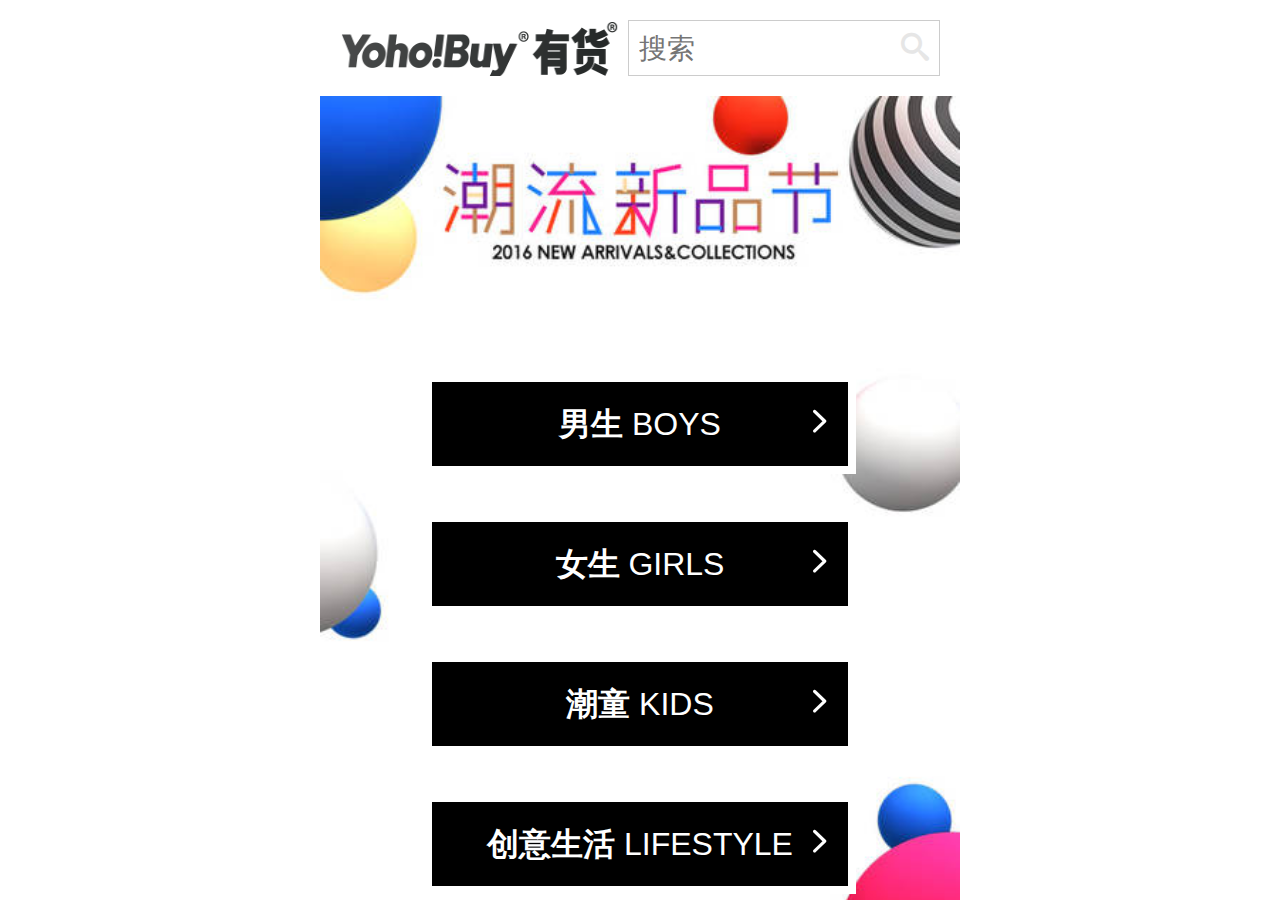
<file: index.html>
<!DOCTYPE html>
<html>
<head lang="en">
    <meta charset="UTF-8">
    <meta name="viewport"
          content="width=device-width, user-scalable=no, initial-scale=1.0, maximum-scale=1.0, minimum-scale=1.0"/>
    <link rel="stylesheet" href="css/base.css"/>
    <link rel="stylesheet" href="css/style.css"/>
    <link rel="stylesheet" href="css/index.css"/>

    <title>首页</title>
</head>
<body>
<div id="layout">
    <header id="header" class="clearfix">
        <div class="index-logo"></div>
        <div class="search-box">
            <input type="text" placeholder="搜索"/>
            <span class="icon-search"></span>
        </div>
    </header>
    <main>
        <div class="index-channel">
            <img src="img/0179d2d39fd78c7f19f01ec4377400ec01.jpg-imageView2-2-w-640-h-800-q-70.jpg" alt=""/>
        </div>
        <div class="index-channel-list">
            <a href="boys.html">男生
                <span class="light">BOYS</span>
                <span class="icon-right"></span>
            </a>
            <a href="javascript:;">女生
                <span class="light">GIRLS</span>
                <span class="icon-right"></span>
            </a>
            <a href="javascript:;">潮童
                <span class="light">KIDS</span>
                <span class="icon-right"></span>
            </a>
            <a href="javascript:;">创意生活
                <span class="light">LIFESTYLE</span>
                <span class="icon-right"></span>
            </a>

        </div>
    </main>
    <footer>
        <p class="back-to-top">
            <a href="#">
                <span>Back to top</span>
                <i class="icon-top"></i>

            </a>

        </p>
        <address class="copyright">
            CopyRight©2007-2016 南京新与力文化传播有限公司
        </address>
    </footer>


</div>
</body>
<script>
    var html = document.querySelector("html");
    window.onload = window.onresize = function () {

        var wid = client().width;

        if (wid >= 640) {

            html.style.fontSize = 40 + "px";
        } else if (wid <= 64) {

            html.style.fontSize = 4 + "px";
        } else {

            html.style.fontSize = wid / 16 + "px";
        }
    }

    function client() {
        //在一个浏览器中，如果window.innerWidth的值不等于undefined，那么说明这个属性存在
        if (window.innerWidth !== undefined) {
            //火狐谷歌IE9+
            return {'width': window.innerWidth}
        } else if (document.compatMode === 'CSS1Compat') {
            return {'width': document.documentElement.clientWidth}
        } else {
            return {'width': document.body.clientWidth}
        }
    }
</script>
</html>
</file>
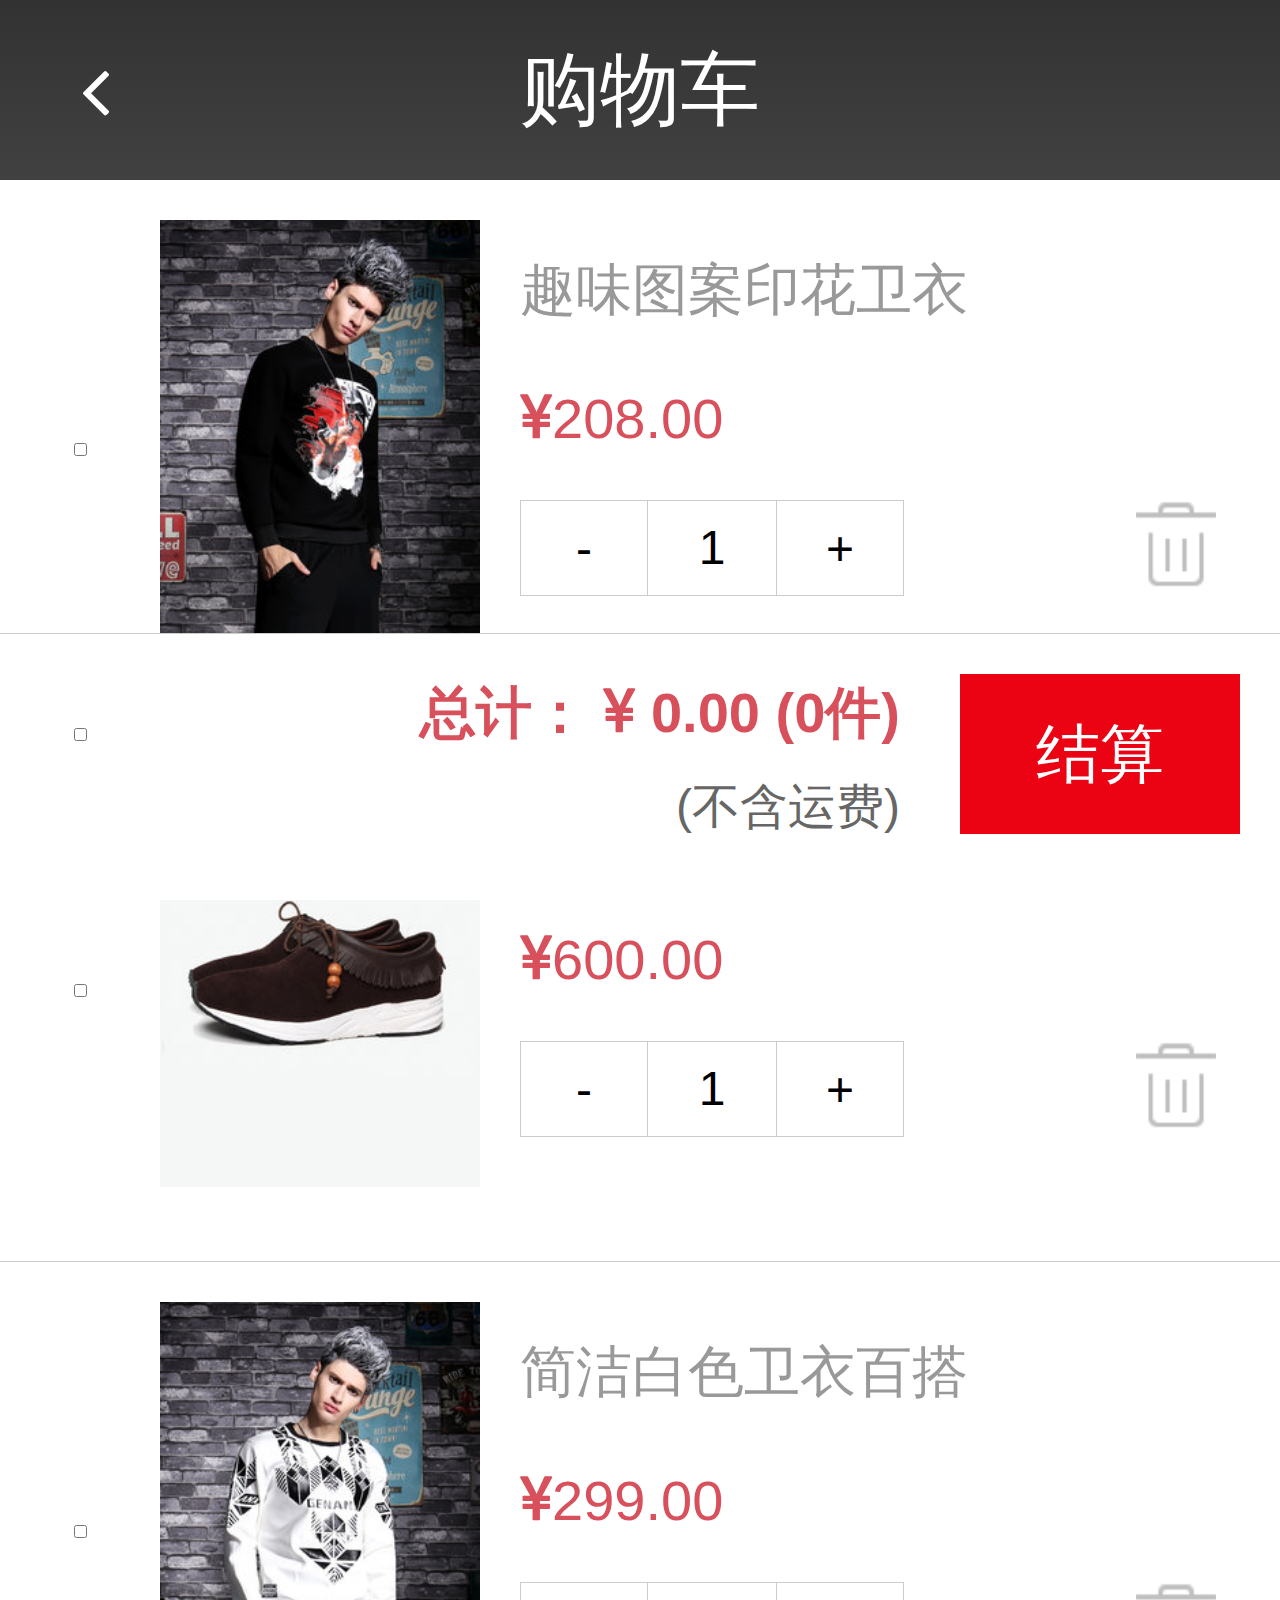
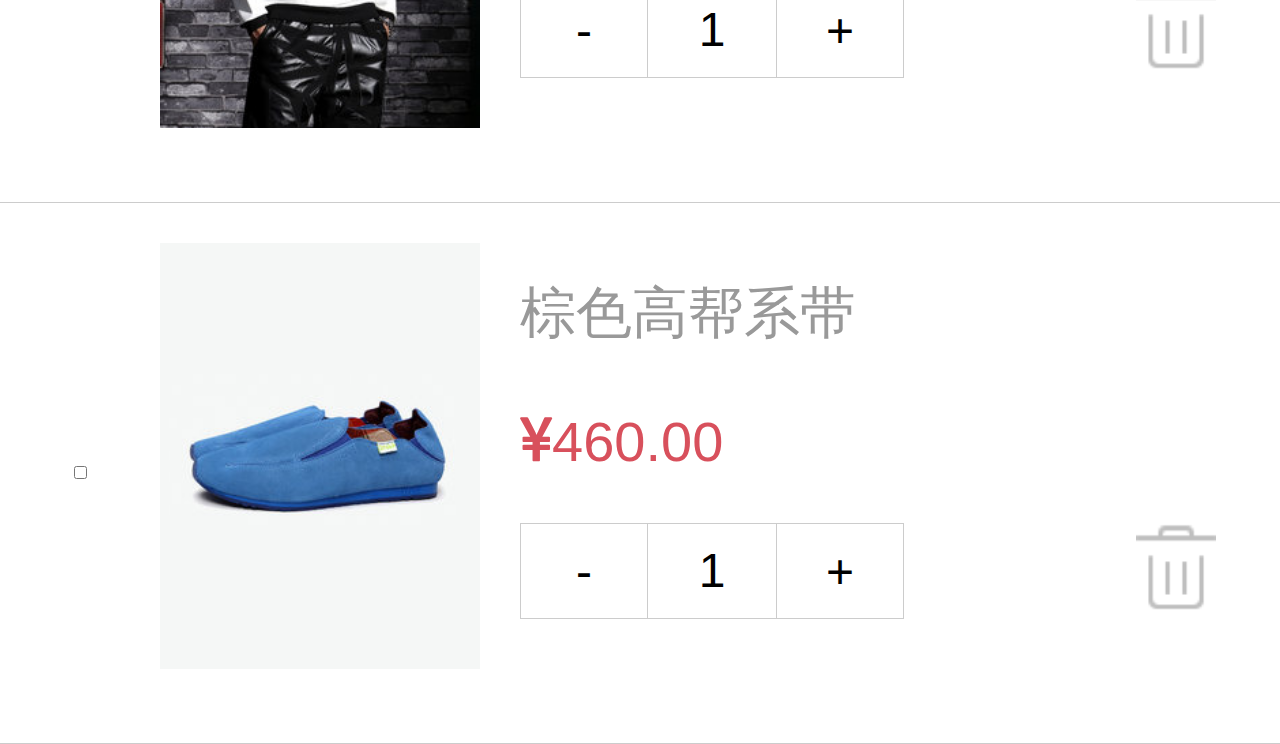
<file: cart.html>
<!DOCTYPE html>
<html>
<head lang="en">
    <meta charset="UTF-8">
    <title>购物车</title>
    <meta name="viewport"
          content="width=device-width, user-scalable=no, initial-scale=1.0, maximum-scale=1.0, minimum-scale=1.0"/>
    <link rel="stylesheet" href="css/public.css"/>
    <link rel="stylesheet" href="css/cart.css"/>
    <script src="js/less.js"></script>
    <script type="text/javascript">
        (function (doc, win) {
            var docEl = doc.documentElement;
            (function () {
                var clientWidth = docEl.clientWidth;
                if (!clientWidth) {
                    return;
                }
                docEl.style.fontSize = 20 * (clientWidth / 320) + 'px';
            }());
        })(document, window);
    </script>
</head>
<body>
<div class="layout">
    <header>
        <div class="home-header boys-header clearfix">
            <span class="fa fa-angle-left" onclick="goBack()"></span>
            <span class="search">购物车</span>
        </div>
    </header>
    <section class="goods-list">
        <div class="product">
            <div class="product-checkbox">
                <input type="checkbox"/>
            </div>
            <div class="product-content">
                <div class="product-img">
                    <img src="img/goods/shirt1.jpg" alt="">
                </div>
                <div class="product-info">
                    <div class="product-name">
                        <a href="#">趣味图案印花卫衣</a>
                    </div>
                    <p class="product-price"><i class="fa fa-cny"></i><span>208.00</span></p>

                    <div class="product-option clearfix">
                        <div class="pull-left">
                            <span class="substract">-</span>
                            <input type="tel" value="1">
                            <span class="add">+</span>
                        </div>
                    </div>
                </div>
            </div>
            <div class="delete-box">
                <span class="up"></span>
                <span class="down"></span>
            </div>
        </div>
        <div class="product">
            <div class="product-checkbox">
                <input type="checkbox"/>
            </div>
            <div class="product-content">
                <div class="product-img">
                    <img src="img/goods/shoes1.jpg" alt="">
                </div>
                <div class="product-info">
                    <div class="product-name">
                        <a href="#">意大利原产羊皮休闲鞋</a>
                    </div>
                    <p class="product-price"><i class="fa fa-cny"></i><span>600.00</span></p>

                    <div class="product-option clearfix">
                        <div class="pull-left">
                            <span class="substract">-</span>
                            <input type="tel" value="1">
                            <span class="add">+</span>
                        </div>
                    </div>
                </div>
            </div>
            <div class="delete-box">
                <span class="up"></span>
                <span class="down"></span>
            </div>
        </div>
        <div class="product">
            <div class="product-checkbox">
                <input type="checkbox"/>
            </div>
            <div class="product-content">
                <div class="product-img">
                    <img src="img/goods/shirt2.jpg" alt="">
                </div>
                <div class="product-info">
                    <div class="product-name">
                        <a href="#">简洁白色卫衣百搭</a>
                    </div>
                    <p class="product-price"><i class="fa fa-cny"></i><span>299.00</span></p>

                    <div class="product-option clearfix">
                        <div class="pull-left">
                            <span class="substract">-</span>
                            <input type="tel" value="1">
                            <span class="add">+</span>
                        </div>
                    </div>
                </div>
            </div>
            <div class="delete-box">
                <span class="up"></span>
                <span class="down"></span>
            </div>
        </div>
        <div class="product">
            <div class="product-checkbox">
                <input type="checkbox"/>
            </div>
            <div class="product-content">
                <div class="product-img">
                    <img src="img/goods/shoes2.jpg" alt="">
                </div>
                <div class="product-info">
                    <div class="product-name">
                        <a href="#">棕色高帮系带</a>
                    </div>
                    <p class="product-price"><i class="fa fa-cny"></i><span>460.00</span></p>

                    <div class="product-option clearfix">
                        <div class="pull-left">
                            <span class="substract">-</span>
                            <input type="tel" value="1">
                            <span class="add">+</span>
                        </div>
                    </div>
                </div>
            </div>
            <div class="delete-box">
                <span class="up"></span>
                <span class="down"></span>
            </div>
        </div>
    </section>

    <section id="balance" class="clearfix">
        <div class="total-checkbox">
            <input type="checkbox" class="check-all"/>
        </div>
        <button>结算</button>
        <div class="total">
            <p>总计：
                <i class="fa fa-cny"></i>
                <span id="priceTotal">0.00</span>
                (<span id="selectedTotal">0</span>件)
            </p>
            <p>(不含运费)</p>
        </div>
    </section>
    <!-- 弹出框 -->
    <section id="model">
        <div class="model-info">
            <div class="model-info-name">
                <h4>您确定要删除商品吗 确定</h4>
            </div>
            <div class="mode-info-option clearfix">
                <a href="#" class="btn-cancel">取消</a>
                <a href="#" class="btn-confirm">确定</a>
            </div>
        </div>
    </section>
</div>
<script src="js/cart.js"></script>
<script>
    function goBack(){
        history.back();
    }
</script>
</body>
</html>
</file>
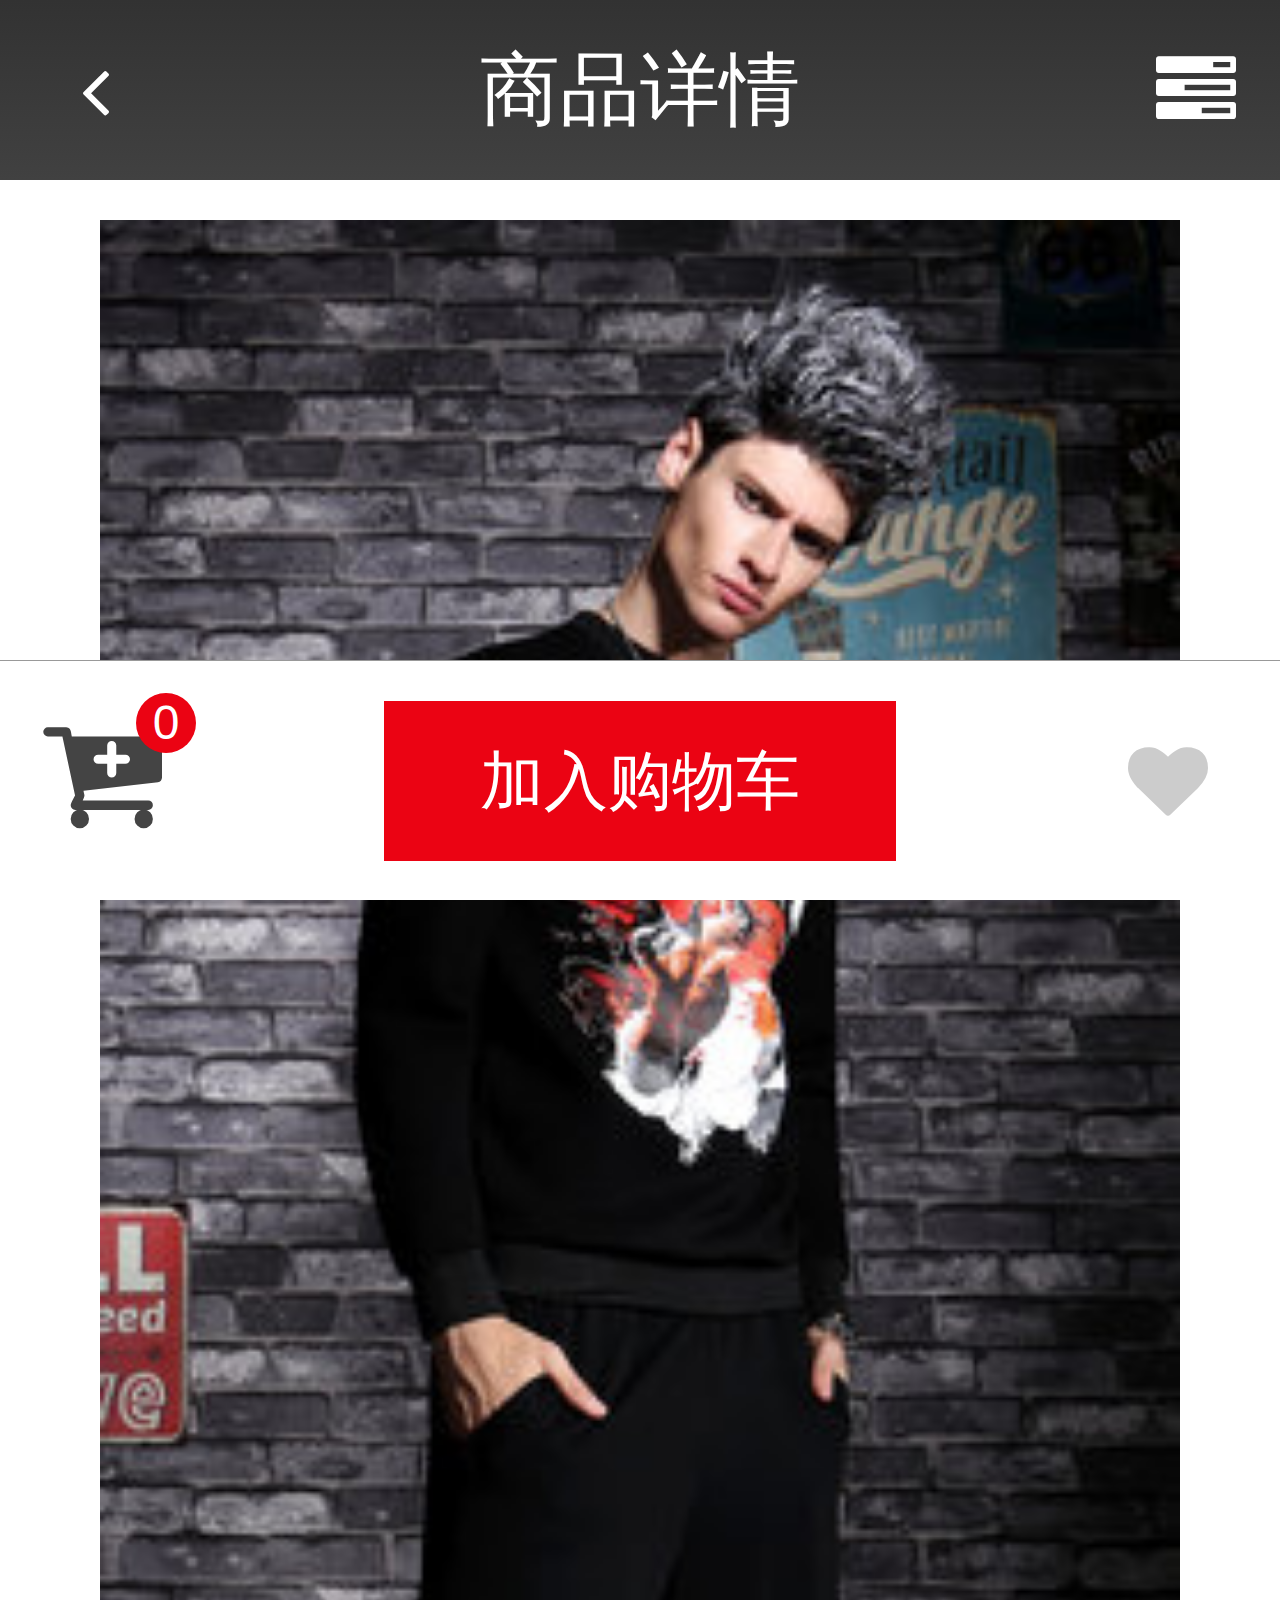
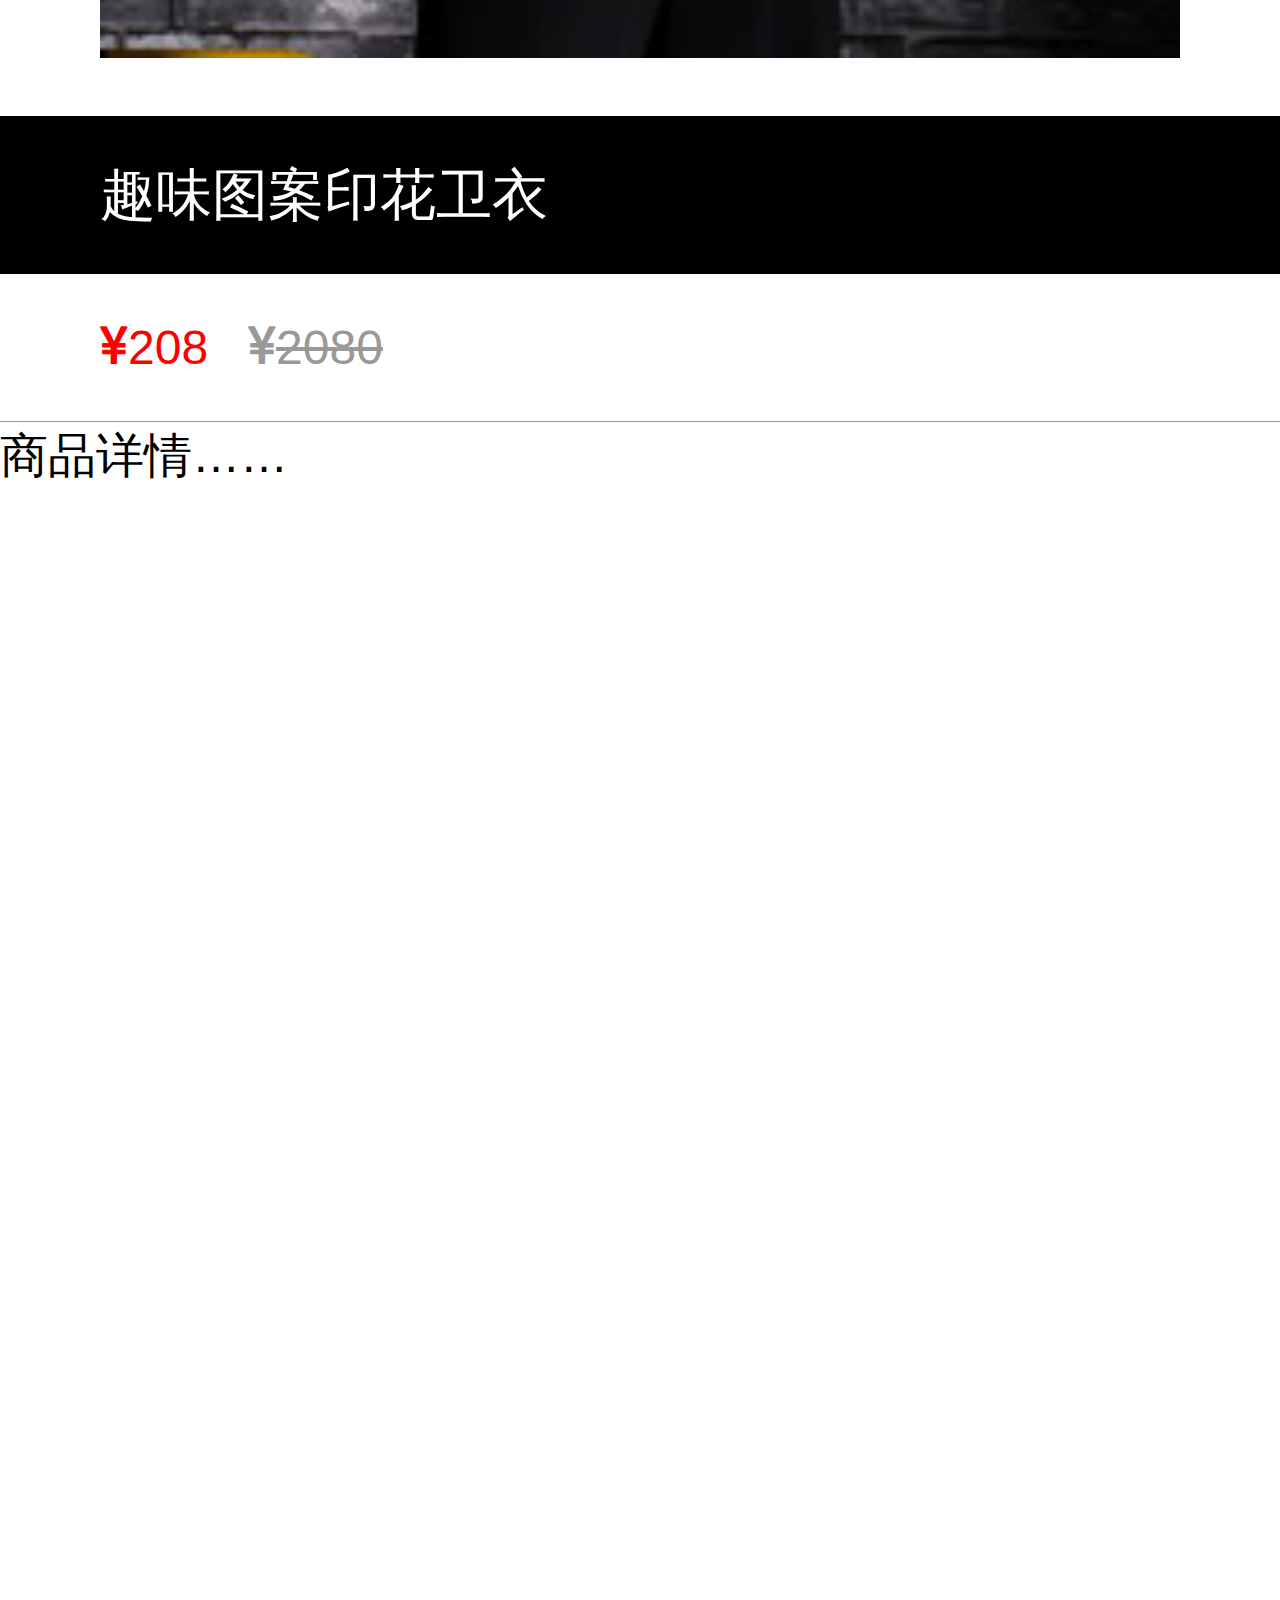
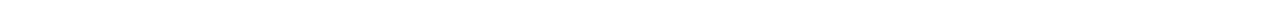
<file: product.html>
<!doctype html>
<html lang="en">
<head>
    <meta charset="UTF-8">
    <title>商品详情-卫衣</title>
    <meta name="viewport"
          content="width=device-width, initial-scale=1, maximum-scale=1, minimum-scale=1, user-scalable=no">
    <link rel="stylesheet" href="css/public.css"/>
    <link rel="stylesheet" href="css/product.css"/>
    <script type="text/javascript">
        (function (doc, win) {
            var docEl = doc.documentElement;
            (function () {
                var clientWidth = docEl.clientWidth;
                if (!clientWidth) {
                    return;
                }
                docEl.style.fontSize = 20 * (clientWidth / 320) + 'px';
            }());

        })(document, window);
    </script>
</head>
<body>
    <div class="layout">
        <div class="yoho-page">
            <header>
                <div class="home-header boys-header clearfix">
                    <span class="fa fa-angle-left" onclick="goBack()"></span>
                    <span class="search" ng-click="">商品详情</span>
                    <a href="#">
                        <span class="fa fa-tasks"></span>
                    </a>

                </div>
            </header>
            <main id="main">
                <div class="img">
                    <img src="img/goods/shirt1.jpg" alt=""/>
                </div>
                <div class="info">
                    <p>趣味图案印花卫衣</p>
                </div>
                <div class="price">
                    <span class = "now"><i class="fa fa-cny"></i>208</span>&nbsp;&nbsp;
                    <del class = "before"><i class="fa fa-cny"></i>2080</del>
                </div>
            </main>
            <section id="detail">
                <h3>商品详情……</h3>

            </section>
            <section id="addShoppingCart">
                <a class="fa fa-cart-plus" href="cart.html"></a>
                <a href="javascript:;" class="add-cart">加入购物车</a>
                <i class="fa fa-heart"></i>
                <span>0</span>
            </section>
            <section id="select">
                <div class="main">
                    <div class="infos">
                        <div class="basic-info clearfix">
                            <div class="img">
                                <img src="img/goods/shirt1.jpg" alt=""/>
                            </div>
                            <div class="text-info">
                                <p class="name">趣味图案印花卫衣</p>
                            </div>
                            <div class="price">
                                <span class = "now"><i class="fa fa-cny"></i>208</span>&nbsp;&nbsp;
                                <del class = "before"><i class="fa fa-cny"></i>2080</del>
                            </div>
                        </div>
                        <div class="chose-items">
                            <div class="color-list  clearfix">
                                <span>颜色：</span>
                                <li>黑色</li>
                            </div>
                            <div class="size-list clearfix" >
                                <span>尺码：</span>
                                <li>S</li>
                                <li>M</li>
                            </div>
                            <div class="num" >
                                <span>数量：</span>
                                <div class="clearfix">
                                    <button> - </button>
                                    <input type="text" value="1"/>
                                    <button> + </button>
                                </div>
                            </div>
                        </div>
                    </div>
                    <div class="btn-wrap">
                        <button>加入购物车</button>
                    </div>
                </div>
            </section>
        </div>
</div>
    <script src="js/product.js"></script>
    <script>
        function goBack(){
            history.back();
        }
    </script>
</body>
</html>
</file>
<file: css/base.css>
a, abbr, acronym, address, applet, article, aside, audio, b, big, blockquote, body, canvas, caption, center, cite, code, dd, del, details, dfn, div, dl, dt, em, embed, fieldset, figcaption, figure, footer, form, h1, h2, h3, h4, h5, h6, header, html, i, iframe, img, ins, input, kbd, label, legend, li, mark, menu, nav, object, ol, output, p, pre, q, ruby, s, samp, section, small, span, strike, strong, sub, summary, sup, table, tbody, td, tfoot, th, thead, time, tr, tt, u, ul, var, video {
    margin: 0;
    padding: 0;
    border: 0;
    outline-style: none;
    vertical-align: baseline;
    font: inherit;
    font-size: 100%;
    box-sizing: border-box;
}

.clearfix::before,
.clearfix::after {
    content: '';
    display: table;
}

.clearfix::after {
    clear: both;
}

ul {
    list-style: none;
}

a {
    text-decoration: none;
    -webkit-tap-highlight-color: transparent;
    color: #999;
}

#layout {
    max-width: 640px;
    min-width: 320px;
    height: 100%;
    margin: 0 auto;
    overflow: hidden;
}
</file>
<file: css/style.css>
@font-face {
  font-family: 'icomoon';
  src:  url('../fonts/icomoon.eot?redg3n');
  src:  url('../fonts/icomoon.eot?redg3n#iefix') format('embedded-opentype'),
    url('../fonts/icomoon.ttf?redg3n') format('truetype'),
    url('../fonts/icomoon.woff?redg3n') format('woff'),
    url('../fonts/icomoon.svg?redg3n#icomoon') format('svg');
  font-weight: normal;
  font-style: normal;
}

[class^="icon-"], [class*=" icon-"] {
  /* use !important to prevent issues with browser extensions that change fonts */
  font-family: 'icomoon' !important;
  font-style: normal;
  font-weight: normal;
  font-variant: normal;
  text-transform: none;
  line-height: 1;

  /* Better Font Rendering =========== */
  -webkit-font-smoothing: antialiased;
  -moz-osx-font-smoothing: grayscale;
}

.icon-right:before {
  content: "\e900";
}
.icon-search:before {
  content: "\e986";
}
.icon-top:before {
  content: "\ea50";
}
</file>
<file: css/index.css>
body,
html {
  width: 100%;
  height: 100%;
  font-size: 0.6rem;
  font-family: helvetica, Arial, "Helvetica Neue", Helvetica, Microsoft Yahei, Hiragino Sans GB, WenQuanYi Micro Hei, sans-serif;
  line-height: 1.4rem;
}
#header {
  padding: 0 0.5rem;
  height: 2.4rem;
}
#header > .index-logo {
  float: left;
  padding: 0.5rem 0;
  width: 7.2rem;
  height: 2.4rem;
  background: url(../img/yohologo.png-v15703d43f40.png) no-repeat;
  background-size: 7rem 1.5rem;
  background-origin: content-box;
  background-clip: content-box;
}
#header > .search-box {
  margin: 0.5rem 0;
  height: 1.4rem;
  position: relative;
  border: 1px solid #ccc;
  overflow: hidden;
}
#header > .search-box > input {
  padding-left: 0.25rem;
  width: 96%;
  color: #999;
  font-size: .7rem;
}
#header > .search-box > .icon-search {
  position: absolute;
  color: #e6e6e6;
  top: 0.3rem;
  right: 0.25rem;
  font-size: 0.7rem;
}
main {
  position: relative;
}
main > .index-channel > img {
  width: 100%;
}
main > .index-channel-list {
  position: absolute;
  top: 50%;
  margin-top: -7.5rem;
  width: 100%;
}
main > .index-channel-list > a {
  display: block;
  margin: 0 auto 1rem;
  width: 10.8rem;
  height: 2.5rem;
  border: 0.2rem solid #fff;
  text-align: center;
  background-color: #000;
  color: #fff;
  font-weight: 700;
  font-size: 0.8rem;
  line-height: 2.1rem;
  position: relative;
  font-family: helvetica;
}
main > .index-channel-list > a:active {
  color: #000;
  background-color: #fff;
  border: 0.2rem solid #000;
}
main > .index-channel-list > a > .light {
  font-weight: lighter;
}
main > .index-channel-list > a > .icon-right {
  position: absolute;
  top: 0.15rem;
  right: -0.25rem;
  color: #fff;
  font-size: 1.8rem;
}
footer .back-to-top {
  padding: 0 0.75rem;
  height: 3rem;
  line-height: 3rem;
}
footer .back-to-top > a {
  float: right;
  position: relative;
  font-size: 0.6rem;
}
footer .back-to-top > a > span {
  padding-right: 0.6rem;
}
footer .back-to-top > a > .icon-top {
  position: absolute;
  top: 1.25rem;
  right: -0.05rem;
}
footer .copyright {
  border-top: 1px solid #ccc;
  background-color: #eee;
  height: 3rem;
  line-height: 3rem;
  text-align: center;
  font-size: 0.6rem;
}
</file>
<file: css/cart.css>
body,
html {
  width: 100%;
  font-size: .6rem;
  font-family: helvetica, Arial, "微软雅黑";
  line-height: 1.4;
}
body {
  background-color: #f0f0f0;
}
.menu-open {
  transform: translateX(13.5rem);
}
.yoho-page {
  position: relative;
  background-color: #fff;
}
.boys-header {
  background-image: linear-gradient(#323232, #414141);
}
header .home-header {
  position: relative;
  box-sizing: border-box;
  font-size: 1rem;
}
header .home-header span {
  display: block;
  height: 2.25rem;
  line-height: 2.25rem;
  text-align: center;
  color: #fff;
  white-space: nowrap;
  text-overflow: ellipsis;
}
header .home-header span:nth-child(1) {
  width: 2.3875rem;
  position: absolute;
  left: 0;
  top: 0;
}
header .home-header span:nth-child(2) {
  width: 5.2rem;
  margin: 0 auto;
}
header .home-header .logo {
  padding-top: 0.5rem;
  background: url('../img/yohologo02.png-v15703d43f40.png') no-repeat;
  -webkit-background-size: 100%;
  background-size: 100%;
  background-origin: content-box;
  background-clip: content-box;
}
header .home-header a {
  position: absolute;
  right: 0;
  top: 0;
  width: 2.25rem;
  height: 2.25rem;
}
header .home-header a > span {
  position: absolute;
  right: 0;
  top: 0;
  width: 2.25rem;
}
#slide {
  position: relative;
  overflow: hidden;
}
#slide ul:first-child {
  width: 1000%;
  transform: translateX(-10%);
}
#slide ul:first-child li {
  width: 10%;
  float: left;
}
#slide ul:first-child li > a > img {
  width: 100%;
  display: block;
}
#slide ul:last-child {
  position: absolute;
  left: 50%;
  margin-left: -3.2rem;
  bottom: 0.5rem;
}
#slide ul:last-child > li {
  width: 0.3rem;
  height: 0.3rem;
  margin-left: 0.5rem;
  border-radius: 50%;
  float: left;
  background-color: rgba(255, 255, 255, 0.5);
}
#slide ul:last-child > li.active {
  background-color: #ffffff;
}
.icons-wrapper {
  height: 9rem;
  box-sizing: border-box;
  padding: 0.75rem 0 0.4rem;
  border-bottom: 1px solid #e0e0e0;
  background-color: #fff;
}
.icons-wrapper .icons-list .icons-item {
  float: left;
  margin-bottom: 0.25rem;
}
.icons-wrapper .icons-list .icons-item .imagebar {
  display: block;
  width: 2.45rem;
  height: 2.45rem;
  margin: 0 0.375rem;
}
.icons-wrapper .icons-list .icons-item .imagebar img {
  display: block;
  height: 100%;
}
.icons-wrapper .icons-list .icons-item .linkbar {
  color: #444;
  font-size: 0.6rem;
  text-align: center;
  line-height: 1.1rem;
  display: block;
}
#product li {
  float: left;
  border-left: 1px solid #e0e0e0;
  border-top: 1px solid #e0e0e0;
  width: 4rem;
  height: 4.35rem;
  box-sizing: border-box;
  background-color: #fff;
}
#product .banner-center {
  height: 5rem;
  box-sizing: border-box;
  border: 1px solid #c0c0c0;
  margin-top: 0.75rem;
}
#product .floor-header {
  margin: 0 0.75rem;
  border: 1px solid #e0e0e0;
  border-bottom: none;
  background-color: #fff;
  color: #b1b1b1;
  font-size: 0.75rem;
}
#product .floor-header h2 {
  width: 14.4rem;
  height: 1.75rem;
  line-height: 1.75rem;
  text-align: center;
}
#product .hot-category {
  margin-top: 0.75rem;
  border-bottom: 1px solid #e0e0e0;
}
#product .hot-category .category-list li > a {
  display: block;
}
#product .hot-brands {
  margin-top: 0.75rem;
  border-bottom: 1px solid #e0e0e0;
}
#product .hot-brands .brands li.more {
  width: 8rem;
}
#product .hot-brands .brands li.more a > img {
  width: 100%;
}
#product .hot-brands .brands > li > a {
  display: block;
}
#product .hot-brands .brands > li > a .brand-logo {
  display: block;
  height: 3.2rem;
}
#product .hot-brands .brands > li > a .brand-name {
  line-height: 1.1rem;
  font-size: 0.45rem;
  color: #babac2;
  text-align: center;
}
#product .floor-header-more {
  border-top: 1px solid #e0e0e0;
  margin-top: 0.725rem;
  color: #444;
  position: relative;
  background: #fff;
  font-size: 0.8rem;
}
#product .floor-header-more h2 {
  height: 2.45rem;
  line-height: 2.45rem;
  text-align: center;
}
#product .floor-header-more a {
  position: absolute;
  top: 50%;
  right: 0.75rem;
  font-size: 1.25rem;
  margin-top: -0.625rem;
}
#product .goods-category {
  background: #fff;
}
#product .goods-category .category-swiper {
  height: 10rem;
}
#product .goods-category .category-swiper a > img {
  max-width: 100%;
  display: block;
  margin: 0 auto;
}
#product .goods-category .category-list > li {
  width: 4.775rem;
  height: 4.775rem;
}
#product .goods-category .category-list > li:first-child {
  width: 6.45rem;
  height: 9.55rem;
  border-left: none;
}
.maybe-like {
  margin-top: 0.75rem;
  background: #fff;
  padding-left: .375rem;
  border-top: 1px solid #ccc;
}
.maybe-like p {
  height: 2.6rem;
  font-size: .95rem;
  line-height: 2.6rem;
  text-align: center;
  color: #dadada;
}
.footer-tab {
  position: fixed;
  left: 0;
  bottom: 0;
  width: 100%;
  display: flex;
  padding-top: .5rem;
  box-sizing: border-box;
  background: #fff;
  border-top: 1px solid #b0b0b0;
}
.footer-tab a {
  display: block;
  flex: 1;
  text-align: center;
}
.footer-tab a .tab-icon {
  font-size: 1rem;
  line-height: 1;
}
.footer-tab a .tab-name {
  margin-top: .25rem;
  font-size: .5rem;
  line-height: 1;
}
footer .back-to-top {
  padding: 0 0.75rem;
  height: 3rem;
  line-height: 3rem;
}
footer .back-to-top > a {
  float: right;
  position: relative;
  font-size: 0.6rem;
}
footer .back-to-top > a > span {
  padding-right: 0.6rem;
}
footer .back-to-top > a > .icon-top {
  position: absolute;
  top: 1.25rem;
  right: -0.05rem;
}
footer .copyright {
  border-top: 1px solid #ccc;
  background-color: #eee;
  height: 3rem;
  line-height: 3rem;
  text-align: center;
  font-size: 0.6rem;
}
.overlay {
  position: absolute;
  left: 0;
  top: 0;
  bottom: 0;
  right: 0;
  display: none;
  background: #000;
  opacity: 0.3;
  transition: opacity 1s;
  z-index: 4;
}
.side-nav {
  display: none;
  position: fixed;
  left: 0;
  top: 0;
  width: 13.5rem;
  background: #f0f0f0;
  transition: all .3s;
}
.side-nav > ul > li {
  height: 2.2rem;
  line-height: 2.2rem;
  border-bottom: 1px solid #e0e0e0;
}
.side-nav > ul > li a {
  position: relative;
  display: block;
  height: 100%;
  padding-left: 2.75rem;
  color: #444;
}
.side-nav > ul > li a .nav-img {
  position: absolute;
  left: 0.75rem;
  top: 0.6rem;
  width: 1.2rem;
  height: 1.2rem;
  background-size: 1.2rem 1.2rem;
}
.side-nav > ul > li a em {
  font-size: 0.9rem;
  font-weight: 700;
}
.side-nav > ul > li a .title {
  display: inline-block;
  font-size: .9rem;
  vertical-align: bottom;
  padding-left: .5rem;
  transform: scale(0.5);
}
.on {
  display: block;
}
#seachInput {
  padding: .35rem .75rem;
  background: #f8f8f8;
}
#seachInput form {
  position: relative;
}
#seachInput form > .fa-search {
  position: absolute;
  font-size: .6rem;
  top: .45rem;
  left: .5rem;
  color: #B3B3B3;
}
#seachInput form > .buriedpoint {
  box-sizing: border-box;
  padding-left: 1.3rem;
  padding-right: 1.7rem;
  height: 1.5rem;
  width: 85%;
  border-radius: .75rem;
  background: #fff;
  border: none;
}
#seachInput form > span {
  position: absolute;
  top: .1rem;
  right: -0.2rem;
  border: none;
  background: transparent;
  font-size: .8rem;
  height: 1.5rem;
  line-height: 1.5rem;
  color: #666;
}
#goodListPage > .nav-list {
  border-top: .05rem solid #fff;
  border-bottom: 1px solid #e6e6e6;
  display: flex;
}
#goodListPage > .nav-list .cur {
  display: inline-block;
  transform: scale(1.5);
}
#goodListPage > .nav-list > li {
  flex: 1;
  height: 1.65rem;
  line-height: 1.65rem;
  text-align: center;
  font-size: 0.7rem;
}
#goodListPage > .nav-list > li > a {
  display: block;
  width: 100%;
  height: 100%;
}
#goodListPage > .nav-list > li > a > .icon {
  position: relative;
}
#goodListPage > .nav-list > li > a > .icon > .fa-angle-up {
  position: absolute;
  top: -0.15rem;
}
#goodListPage > .nav-list > li > a > .icon > .fa-angle-down {
  position: absolute;
  top: 0.25rem;
}
#goodListPage > .nav-list > li > a > .icon > .fa-sort-down {
  position: absolute;
  top: -0.25rem;
  font-size: 1rem;
}
#goodListPage > .nav-list > li > a > .icon .click {
  color: #999;
}
#goodListPage > .nav-list > .active > a {
  color: #000;
}
#goodsContainer .new-goods {
  width: 50%;
  float: left;
  text-align: center;
  box-sizing: border-box;
  padding: .25rem .375rem 1rem;
}
#goodsContainer .new-goods a {
  display: block;
  width: 100%;
  color: #000;
}
#goodsContainer .new-goods a > .new > img {
  width: 100%;
}
#goodsContainer .new-goods a > .discription {
  margin: .375rem 0 .25rem;
}
#goodsContainer .new-goods a > .price .now {
  color: red;
}
#goodsContainer .new-goods a > .price > .del {
  color: #999;
  text-decoration: line-through;
}
#goodsContainer .new-goods a > .price > .hide {
  display: none;
}
#cart {
  position: fixed;
  width: 2.2rem;
  height: 2.2rem;
  line-height: 2.2rem;
  right: .75rem;
  bottom: 3.5rem;
  z-index: 8;
  border-radius: 50%;
  background-color: rgba(0, 0, 0, 0.3);
  text-align: center;
  font-size: 0.9rem;
}
#cart a {
  display: block;
  width: 100%;
  height: 100%;
}
#cart a > .fa-shopping-cart {
  color: #fff;
}
.goods-list {
  background-color: #fff;
}
.goods-list > .product {
  position: relative;
  padding-top: 0.5rem;
  padding-bottom: 0.75rem;
  border-bottom: 1px solid #ccc;
}
.goods-list > .product > .product-checkbox {
  width: 2rem;
  height: 5.5rem;
  line-height: 5.5rem;
  text-align: center;
  float: left;
}
.goods-list > .product > .product-content {
  overflow: hidden;
}
.goods-list > .product > .product-content > .product-img {
  width: 4rem;
  height: 5.5rem;
  float: left;
}
.goods-list > .product > .product-content > .product-img > img {
  width: 100%;
}
.goods-list > .product > .product-content > .product-info {
  overflow: hidden;
  padding: 0.5rem 0.5rem 0.75rem;
  height: 5.5rem;
}
.goods-list > .product > .product-content > .product-info > .product-name {
  font-size: 0.7rem;
  height: 1.5rem;
  line-height: 0.75rem;
  overflow: hidden;
}
.goods-list > .product > .product-content > .product-info > .product-price {
  color: #d8505c;
  font-size: 0.7rem;
  height: 1.5rem;
}
.goods-list > .product > .product-content > .product-info > .product-option > .pull-left {
  text-align: center;
}
.goods-list > .product > .product-content > .product-info > .product-option > .pull-left > span {
  width: 1.6rem;
  height: 1.2rem;
  line-height: 1.2rem;
  float: left;
  border: 1px solid #ccc;
}
.goods-list > .product > .product-content > .product-info > .product-option > .pull-left > input {
  width: 1.6rem;
  height: 1.2rem;
  line-height: 1.2rem;
  float: left;
  border-top: 1px solid #ccc;
  border-bottom: 1px solid #ccc;
  text-align: center;
}
.goods-list > .product > .delete-box {
  position: absolute;
  bottom: 1.5rem;
  right: 0.5rem;
  width: 1.25rem;
  height: 1.25rem;
}
.goods-list > .product > .delete-box > span:first-child {
  width: 1rem;
  height: 0.25rem;
  display: block;
  background-image: url(../img/goods/delete_up.png);
  background-size: 1rem 0.25rem;
  margin-left: -0.05rem;
}
.goods-list > .product > .delete-box > span:last-child {
  width: 0.9rem;
  height: 0.9rem;
  display: block;
  background-image: url(../img/goods/delete_down.png);
  background-size: 0.9rem 0.9rem;
}
#model {
  height: 100%;
  position: fixed;
  width: 100%;
  background-color: rgba(0, 0, 0, 0.5);
  left: 0;
  top: 0;
  display: none;
}
#model > .model-info {
  background-color: #fff;
  width: 80%;
  min-height: 5rem;
  margin: 7.5rem auto;
  border-radius: 5px;
}
#model > .model-info > .model-info-name {
  width: 80%;
  margin: 0px auto;
  border-bottom: 1px solid #ccc;
}
#model > .model-info > .model-info-name > h4 {
  text-align: center;
  line-height: 3.75rem;
  font-weight: normal;
}
#model > .model-info > .mode-info-option {
  width: 80%;
  margin: 0px auto;
  padding: 0.5rem 0;
}
#model > .model-info > .mode-info-option > .btn-cancel {
  width: 40%;
  height: 1.8rem;
  line-height: 1.8rem;
  background-color: #fff;
  border: 1px solid #ccc;
  border-radius: 5px;
  float: left;
  text-align: center;
}
#model > .model-info > .mode-info-option > .btn-confirm {
  float: left;
  width: 40%;
  height: 1.8rem;
  line-height: 1.8rem;
  background-color: #d8505c;
  border: 1px solid #ccc;
  border-radius: 5px;
  color: #fff;
  text-align: center;
  margin-left: 20%;
}
#balance {
  position: fixed;
  bottom: 0;
  left: 0;
  width: 100%;
  border-top: 1px solid #ccc;
  padding: 0.5rem;
  padding-left: 0;
  background-color: #fff;
}
#balance > .total-checkbox {
  width: 2rem;
  text-align: center;
  float: left;
}
#balance > .total-checkbox > input {
  margin-top: 0.675rem;
  margin-bottom: 0.675rem;
}
#balance > .total {
  float: right;
  padding-right: 0.75rem;
  text-align: right;
}
#balance > .total p {
  margin-bottom: 0.25rem;
}
#balance > .total p:first-child {
  color: #d8505c;
  font-size: 0.7rem;
  font-weight: 700;
}
#balance > .total p:last-child {
  font-size: 0.6rem;
  color: #666;
}
#balance button {
  display: block;
  background-color: #eb0313;
  text-align: center;
  color: #fff;
  font-size: 0.8rem;
  border: none;
  width: 3.5rem;
  height: 2rem;
  float: right;
}
@keyframes bounceInDown {
  from,
  60%,
  75%,
  90%,
  to {
    -webkit-animation-timing-function: cubic-bezier(0.215, 0.61, 0.355, 1);
    animation-timing-function: cubic-bezier(0.215, 0.61, 0.355, 1);
  }
  0% {
    opacity: 0;
    -webkit-transform: translate3d(0, -150rem, 0);
    transform: translate3d(0, -150rem, 0);
  }
  60% {
    opacity: 1;
    -webkit-transform: translate3d(0, 1.25rem, 0);
    transform: translate3d(0, 1.25rem, 0);
  }
  75% {
    -webkit-transform: translate3d(0, -0.5rem, 0);
    transform: translate3d(0, -0.5rem, 0);
  }
  90% {
    -webkit-transform: translate3d(0, 0.25rem, 0);
    transform: translate3d(0, 0.25rem, 0);
  }
  to {
    -webkit-transform: none;
    transform: none;
  }
}
.bounceInDown {
  -webkit-animation-name: bounceInDown;
  animation-name: bounceInDown;
  animation-duration: 2s;
}
</file>
<file: css/product.css>
body,
html {
  width: 100%;
  font-size: .6rem;
  font-family: helvetica, Arial, "微软雅黑";
  line-height: 1.4;
}
body {
  background-color: #f0f0f0;
}
.menu-open {
  transform: translateX(13.5rem);
}
.yoho-page {
  position: relative;
  background-color: #fff;
}
.boys-header {
  background-image: linear-gradient(#323232, #414141);
}
header .home-header {
  position: relative;
  box-sizing: border-box;
  font-size: 1rem;
}
header .home-header span {
  display: block;
  height: 2.25rem;
  line-height: 2.25rem;
  text-align: center;
  color: #fff;
  white-space: nowrap;
  text-overflow: ellipsis;
}
header .home-header span:nth-child(1) {
  width: 2.3875rem;
  position: absolute;
  left: 0;
  top: 0;
}
header .home-header span:nth-child(2) {
  width: 5.2rem;
  margin: 0 auto;
}
header .home-header .logo {
  padding-top: 0.5rem;
  background: url('../img/yohologo02.png-v15703d43f40.png') no-repeat;
  -webkit-background-size: 100%;
  background-size: 100%;
  background-origin: content-box;
  background-clip: content-box;
}
header .home-header a {
  position: absolute;
  right: 0;
  top: 0;
  width: 2.25rem;
  height: 2.25rem;
}
header .home-header a > span {
  position: absolute;
  right: 0;
  top: 0;
  width: 2.25rem;
}
#slide {
  position: relative;
  overflow: hidden;
}
#slide ul:first-child {
  width: 1000%;
  transform: translateX(-10%);
}
#slide ul:first-child li {
  width: 10%;
  float: left;
}
#slide ul:first-child li > a > img {
  width: 100%;
  display: block;
}
#slide ul:last-child {
  position: absolute;
  left: 50%;
  margin-left: -3.2rem;
  bottom: 0.5rem;
}
#slide ul:last-child > li {
  width: 0.3rem;
  height: 0.3rem;
  margin-left: 0.5rem;
  border-radius: 50%;
  float: left;
  background-color: rgba(255, 255, 255, 0.5);
}
#slide ul:last-child > li.active {
  background-color: #ffffff;
}
.icons-wrapper {
  height: 9rem;
  box-sizing: border-box;
  padding: 0.75rem 0 0.4rem;
  border-bottom: 1px solid #e0e0e0;
  background-color: #fff;
}
.icons-wrapper .icons-list .icons-item {
  float: left;
  margin-bottom: 0.25rem;
}
.icons-wrapper .icons-list .icons-item .imagebar {
  display: block;
  width: 2.45rem;
  height: 2.45rem;
  margin: 0 0.375rem;
}
.icons-wrapper .icons-list .icons-item .imagebar img {
  display: block;
  height: 100%;
}
.icons-wrapper .icons-list .icons-item .linkbar {
  color: #444;
  font-size: 0.6rem;
  text-align: center;
  line-height: 1.1rem;
  display: block;
}
#product li {
  float: left;
  border-left: 1px solid #e0e0e0;
  border-top: 1px solid #e0e0e0;
  width: 4rem;
  height: 4.35rem;
  box-sizing: border-box;
  background-color: #fff;
}
#product .banner-center {
  height: 5rem;
  box-sizing: border-box;
  border: 1px solid #c0c0c0;
  margin-top: 0.75rem;
}
#product .floor-header {
  margin: 0 0.75rem;
  border: 1px solid #e0e0e0;
  border-bottom: none;
  background-color: #fff;
  color: #b1b1b1;
  font-size: 0.75rem;
}
#product .floor-header h2 {
  width: 14.4rem;
  height: 1.75rem;
  line-height: 1.75rem;
  text-align: center;
}
#product .hot-category {
  margin-top: 0.75rem;
  border-bottom: 1px solid #e0e0e0;
}
#product .hot-category .category-list li > a {
  display: block;
}
#product .hot-brands {
  margin-top: 0.75rem;
  border-bottom: 1px solid #e0e0e0;
}
#product .hot-brands .brands li.more {
  width: 8rem;
}
#product .hot-brands .brands li.more a > img {
  width: 100%;
}
#product .hot-brands .brands > li > a {
  display: block;
}
#product .hot-brands .brands > li > a .brand-logo {
  display: block;
  height: 3.2rem;
}
#product .hot-brands .brands > li > a .brand-name {
  line-height: 1.1rem;
  font-size: 0.45rem;
  color: #babac2;
  text-align: center;
}
#product .floor-header-more {
  border-top: 1px solid #e0e0e0;
  margin-top: 0.725rem;
  color: #444;
  position: relative;
  background: #fff;
  font-size: 0.8rem;
}
#product .floor-header-more h2 {
  height: 2.45rem;
  line-height: 2.45rem;
  text-align: center;
}
#product .floor-header-more a {
  position: absolute;
  top: 50%;
  right: 0.75rem;
  font-size: 1.25rem;
  margin-top: -0.625rem;
}
#product .goods-category {
  background: #fff;
}
#product .goods-category .category-swiper {
  height: 10rem;
}
#product .goods-category .category-swiper a > img {
  max-width: 100%;
  display: block;
  margin: 0 auto;
}
#product .goods-category .category-list > li {
  width: 4.775rem;
  height: 4.775rem;
}
#product .goods-category .category-list > li:first-child {
  width: 6.45rem;
  height: 9.55rem;
  border-left: none;
}
.maybe-like {
  margin-top: 0.75rem;
  background: #fff;
  padding-left: .375rem;
  border-top: 1px solid #ccc;
}
.maybe-like p {
  height: 2.6rem;
  font-size: .95rem;
  line-height: 2.6rem;
  text-align: center;
  color: #dadada;
}
.footer-tab {
  position: fixed;
  left: 0;
  bottom: 0;
  width: 100%;
  display: flex;
  padding-top: .5rem;
  box-sizing: border-box;
  background: #fff;
  border-top: 1px solid #b0b0b0;
}
.footer-tab a {
  display: block;
  flex: 1;
  text-align: center;
}
.footer-tab a .tab-icon {
  font-size: 1rem;
  line-height: 1;
}
.footer-tab a .tab-name {
  margin-top: .25rem;
  font-size: .5rem;
  line-height: 1;
}
footer .back-to-top {
  padding: 0 0.75rem;
  height: 3rem;
  line-height: 3rem;
}
footer .back-to-top > a {
  float: right;
  position: relative;
  font-size: 0.6rem;
}
footer .back-to-top > a > span {
  padding-right: 0.6rem;
}
footer .back-to-top > a > .icon-top {
  position: absolute;
  top: 1.25rem;
  right: -0.05rem;
}
footer .copyright {
  border-top: 1px solid #ccc;
  background-color: #eee;
  height: 3rem;
  line-height: 3rem;
  text-align: center;
  font-size: 0.6rem;
}
.overlay {
  position: absolute;
  left: 0;
  top: 0;
  bottom: 0;
  right: 0;
  display: none;
  background: #000;
  opacity: 0.3;
  transition: opacity 1s;
  z-index: 4;
}
.side-nav {
  display: none;
  position: fixed;
  left: 0;
  top: 0;
  width: 13.5rem;
  background: #f0f0f0;
  transition: all .3s;
}
.side-nav > ul > li {
  height: 2.2rem;
  line-height: 2.2rem;
  border-bottom: 1px solid #e0e0e0;
}
.side-nav > ul > li a {
  position: relative;
  display: block;
  height: 100%;
  padding-left: 2.75rem;
  color: #444;
}
.side-nav > ul > li a .nav-img {
  position: absolute;
  left: 0.75rem;
  top: 0.6rem;
  width: 1.2rem;
  height: 1.2rem;
  background-size: 1.2rem 1.2rem;
}
.side-nav > ul > li a em {
  font-size: 0.9rem;
  font-weight: 700;
}
.side-nav > ul > li a .title {
  display: inline-block;
  font-size: .9rem;
  vertical-align: bottom;
  padding-left: .5rem;
  transform: scale(0.5);
}
.on {
  display: block;
}
#seachInput {
  padding: .35rem .75rem;
  background: #f8f8f8;
}
#seachInput form {
  position: relative;
}
#seachInput form > .fa-search {
  position: absolute;
  font-size: .6rem;
  top: .45rem;
  left: .5rem;
  color: #B3B3B3;
}
#seachInput form > .buriedpoint {
  box-sizing: border-box;
  padding-left: 1.3rem;
  padding-right: 1.7rem;
  height: 1.5rem;
  width: 85%;
  border-radius: .75rem;
  background: #fff;
  border: none;
}
#seachInput form > span {
  position: absolute;
  top: .1rem;
  right: -0.2rem;
  border: none;
  background: transparent;
  font-size: .8rem;
  height: 1.5rem;
  line-height: 1.5rem;
  color: #666;
}
#goodListPage > .nav-list {
  border-top: .05rem solid #fff;
  border-bottom: 1px solid #e6e6e6;
  display: flex;
}
#goodListPage > .nav-list .cur {
  display: inline-block;
  transform: scale(1.5);
}
#goodListPage > .nav-list > li {
  flex: 1;
  height: 1.65rem;
  line-height: 1.65rem;
  text-align: center;
  font-size: 0.7rem;
}
#goodListPage > .nav-list > li > a {
  display: block;
  width: 100%;
  height: 100%;
}
#goodListPage > .nav-list > li > a > .icon {
  position: relative;
}
#goodListPage > .nav-list > li > a > .icon > .fa-angle-up {
  position: absolute;
  top: -0.15rem;
}
#goodListPage > .nav-list > li > a > .icon > .fa-angle-down {
  position: absolute;
  top: 0.25rem;
}
#goodListPage > .nav-list > li > a > .icon > .fa-sort-down {
  position: absolute;
  top: -0.25rem;
  font-size: 1rem;
}
#goodListPage > .nav-list > li > a > .icon .click {
  color: #999;
}
#goodListPage > .nav-list > .active > a {
  color: #000;
}
#goodsContainer .new-goods {
  width: 50%;
  float: left;
  text-align: center;
  box-sizing: border-box;
  padding: .25rem .375rem 1rem;
}
#goodsContainer .new-goods a {
  display: block;
  width: 100%;
  color: #000;
}
#goodsContainer .new-goods a > .new > img {
  width: 100%;
}
#goodsContainer .new-goods a > .discription {
  margin: .375rem 0 .25rem;
}
#goodsContainer .new-goods a > .price .now {
  color: red;
}
#goodsContainer .new-goods a > .price > .del {
  color: #999;
  text-decoration: line-through;
}
#goodsContainer .new-goods a > .price > .hide {
  display: none;
}
#cart {
  position: fixed;
  width: 2.2rem;
  height: 2.2rem;
  line-height: 2.2rem;
  right: .75rem;
  bottom: 3.5rem;
  z-index: 8;
  border-radius: 50%;
  background-color: rgba(0, 0, 0, 0.3);
  text-align: center;
  font-size: 0.9rem;
}
#cart a {
  display: block;
  width: 100%;
  height: 100%;
}
#cart a > .fa-shopping-cart {
  color: #fff;
}
#main div {
  padding: 0.5rem 1.25rem;
}
#main div > img {
  width: 100%;
}
#main .info {
  color: #fff;
  background-color: #000;
  font-size: 0.7rem;
}
#main .price {
  border-bottom: 1px solid #999;
}
#main .price > .now {
  color: red;
}
#main .price > .before {
  color: #999;
}
#detail {
  height: 15rem;
}
#addShoppingCart {
  padding: 0.5rem 0;
  width: 100%;
  height: 3rem;
  position: fixed;
  bottom: 0;
  left: 0;
  border-top: 1px solid #999;
  background-color: #fff;
  font-size: 0.8rem;
}
#addShoppingCart > .add-cart {
  display: block;
  width: 40%;
  height: 2rem;
  line-height: 2.5;
  text-align: center;
  background-color: #eb0313;
  color: #fff;
  margin: 0 auto;
}
#addShoppingCart > .fa-cart-plus {
  position: absolute;
  left: 0.9rem;
  top: 1rem;
  transform: scale(2);
  color: #444;
}
#addShoppingCart > .fa-heart {
  position: absolute;
  right: 0.9rem;
  top: 1rem;
  color: #ccc;
  font-size: 1rem;
}
#addShoppingCart > span {
  position: absolute;
  width: 0.75rem;
  height: 0.75rem;
  top: 0.4rem;
  left: 1.7rem;
  font-size: 0.6rem;
  text-align: center;
  line-height: 0.75rem;
  border-radius: 50%;
  background-color: #eb0313;
  color: #fff;
}
#select {
  display: none;
  position: fixed;
  top: 0;
  left: 0;
  bottom: 0;
  width: 100%;
  height: 100%;
  background-color: rgba(0, 0, 0, 0.3);
  z-index: 2;
}
#select > .main {
  position: fixed;
  bottom: 0;
  left: 0;
  width: 100%;
  background-color: #fff;
}
#select > .main > .infos {
  padding: 0.55rem;
}
#select > .main > .infos > .basic-info {
  margin-bottom: 0.7rem;
}
#select > .main > .infos > .basic-info .img {
  float: left;
  width: 2.5rem;
  height: 2.5rem;
  margin-right: 0.5rem;
}
#select > .main > .infos > .basic-info .img img {
  display: block;
  height: 100%;
  margin: 0 auto;
}
#select > .main > .infos > .basic-info .text-info {
  height: 1.85rem;
  font-size: .7rem;
}
#select > .main > .infos > .basic-info .price > .now {
  color: red;
}
#select > .main > .infos > .basic-info .price > .before {
  color: #999;
}
#select > .main > .infos > .chose-items span {
  float: left;
}
#select > .main > .infos > .chose-items li {
  float: left;
  box-sizing: border-box;
  margin-right: .75rem;
  margin-bottom: .75rem;
  padding: 0 .5rem;
  min-width: 2rem;
  height: 2rem;
  border: 1px solid #000;
  text-align: center;
  line-height: 2rem;
  list-style: none;
}
#select > .main > .infos > .chose-items .num {
  font-size: .6rem;
}
#select > .main > .infos > .chose-items .num button {
  display: block;
  float: left;
  width: 2rem;
  height: 2rem;
  border: 1px solid #e6e6e6;
  text-align: center;
  line-height: 2rem;
  background-color: #fff;
}
#select > .main > .infos > .chose-items .num input {
  display: block;
  float: left;
  width: 2rem;
  height: 2rem;
  border-top: 1px solid #e6e6e6;
  border-bottom: 1px solid #e6e6e6;
  text-align: center;
  line-height: 2rem;
}
#select > .main > .btn-wrap {
  box-sizing: border-box;
  height: 3rem;
  border-top: 1px solid #e6e6e6;
  background: #fff;
  padding: 0.5rem 0;
  text-align: center;
}
#select > .main > .btn-wrap > button {
  width: 40%;
  height: 2rem;
  line-height: 2.5;
  text-align: center;
  background-color: #eb0313;
  color: #fff;
  margin: 0 auto;
  border: none;
}
.show {
  display: block !important;
}
.hidden {
  overflow: hidden;
}
.pitch-on {
  border: 1px solid #eb0313 !important;
  color: #eb0313 !important;
}
</file>
<file: css/public.css>
@import "base.css";
@import "../fonts/font-awesome.min.css";
body,
html {
  width: 100%;
  font-size: .6rem;
  font-family: helvetica, Arial, "微软雅黑";
  line-height: 1.4;
}
body {
  background-color: #f0f0f0;
}
.menu-open {
  transform: translateX(13.5rem);
}
.yoho-page {
  position: relative;
  background-color: #fff;
}
.boys-header {
  background-image: linear-gradient(#323232, #414141);
}
header .home-header {
  position: relative;
  box-sizing: border-box;
  font-size: 1rem;
}
header .home-header span {
  display: block;
  height: 2.25rem;
  line-height: 2.25rem;
  text-align: center;
  color: #fff;
  white-space: nowrap;
  text-overflow: ellipsis;
}
header .home-header span:nth-child(1) {
  width: 2.3875rem;
  position: absolute;
  left: 0;
  top: 0;
}
header .home-header span:nth-child(2) {
  width: 5.2rem;
  margin: 0 auto;
}
header .home-header .logo {
  padding-top: 0.5rem;
  background: url('../img/yohologo02.png-v15703d43f40.png') no-repeat;
  -webkit-background-size: 100%;
  background-size: 100%;
  background-origin: content-box;
  background-clip: content-box;
}
header .home-header a {
  position: absolute;
  right: 0;
  top: 0;
  width: 2.25rem;
  height: 2.25rem;
}
header .home-header a > span {
  position: absolute;
  right: 0;
  top: 0;
  width: 2.25rem;
}
#slide {
  position: relative;
  overflow: hidden;
}
#slide ul:first-child {
  width: 1000%;
  transform: translateX(-10%);
}
#slide ul:first-child li {
  width: 10%;
  float: left;
}
#slide ul:first-child li > a > img {
  width: 100%;
  display: block;
}
#slide ul:last-child {
  position: absolute;
  left: 50%;
  margin-left: -3.2rem;
  bottom: 0.5rem;
}
#slide ul:last-child > li {
  width: 0.3rem;
  height: 0.3rem;
  margin-left: 0.5rem;
  border-radius: 50%;
  float: left;
  background-color: rgba(255, 255, 255, 0.5);
}
#slide ul:last-child > li.active {
  background-color: #ffffff;
}
.icons-wrapper {
  height: 9rem;
  box-sizing: border-box;
  padding: 0.75rem 0 0.4rem;
  border-bottom: 1px solid #e0e0e0;
  background-color: #fff;
}
.icons-wrapper .icons-list .icons-item {
  float: left;
  margin-bottom: 0.25rem;
}
.icons-wrapper .icons-list .icons-item .imagebar {
  display: block;
  width: 2.45rem;
  height: 2.45rem;
  margin: 0 0.375rem;
}
.icons-wrapper .icons-list .icons-item .imagebar img {
  display: block;
  height: 100%;
}
.icons-wrapper .icons-list .icons-item .linkbar {
  color: #444;
  font-size: 0.6rem;
  text-align: center;
  line-height: 1.1rem;
  display: block;
}
#product li {
  float: left;
  border-left: 1px solid #e0e0e0;
  border-top: 1px solid #e0e0e0;
  width: 4rem;
  height: 4.35rem;
  box-sizing: border-box;
  background-color: #fff;
}
#product .banner-center {
  height: 5rem;
  box-sizing: border-box;
  border: 1px solid #c0c0c0;
  margin-top: 0.75rem;
}
#product .floor-header {
  margin: 0 0.75rem;
  border: 1px solid #e0e0e0;
  border-bottom: none;
  background-color: #fff;
  color: #b1b1b1;
  font-size: 0.75rem;
}
#product .floor-header h2 {
  width: 14.4rem;
  height: 1.75rem;
  line-height: 1.75rem;
  text-align: center;
}
#product .hot-category {
  margin-top: 0.75rem;
  border-bottom: 1px solid #e0e0e0;
}
#product .hot-category .category-list li > a {
  display: block;
}
#product .hot-brands {
  margin-top: 0.75rem;
  border-bottom: 1px solid #e0e0e0;
}
#product .hot-brands .brands li.more {
  width: 8rem;
}
#product .hot-brands .brands li.more a > img {
  width: 100%;
}
#product .hot-brands .brands > li > a {
  display: block;
}
#product .hot-brands .brands > li > a .brand-logo {
  display: block;
  height: 3.2rem;
}
#product .hot-brands .brands > li > a .brand-name {
  line-height: 1.1rem;
  font-size: 0.45rem;
  color: #babac2;
  text-align: center;
}
#product .floor-header-more {
  border-top: 1px solid #e0e0e0;
  margin-top: 0.725rem;
  color: #444;
  position: relative;
  background: #fff;
  font-size: 0.8rem;
}
#product .floor-header-more h2 {
  height: 2.45rem;
  line-height: 2.45rem;
  text-align: center;
}
#product .floor-header-more a {
  position: absolute;
  top: 50%;
  right: 0.75rem;
  font-size: 1.25rem;
  margin-top: -0.625rem;
}
#product .goods-category {
  background: #fff;
}
#product .goods-category .category-swiper {
  height: 10rem;
}
#product .goods-category .category-swiper a > img {
  max-width: 100%;
  display: block;
  margin: 0 auto;
}
#product .goods-category .category-list > li {
  width: 4.775rem;
  height: 4.775rem;
}
#product .goods-category .category-list > li:first-child {
  width: 6.45rem;
  height: 9.55rem;
  border-left: none;
}
.maybe-like {
  margin-top: 0.75rem;
  background: #fff;
  padding-left: .375rem;
  border-top: 1px solid #ccc;
}
.maybe-like p {
  height: 2.6rem;
  font-size: .95rem;
  line-height: 2.6rem;
  text-align: center;
  color: #dadada;
}
.footer-tab {
  position: fixed;
  left: 0;
  bottom: 0;
  width: 100%;
  display: flex;
  padding-top: .5rem;
  box-sizing: border-box;
  background: #fff;
  border-top: 1px solid #b0b0b0;
}
.footer-tab a {
  display: block;
  flex: 1;
  text-align: center;
}
.footer-tab a .tab-icon {
  font-size: 1rem;
  line-height: 1;
}
.footer-tab a .tab-name {
  margin-top: .25rem;
  font-size: .5rem;
  line-height: 1;
}
footer .back-to-top {
  padding: 0 0.75rem;
  height: 3rem;
  line-height: 3rem;
}
footer .back-to-top > a {
  float: right;
  position: relative;
  font-size: 0.6rem;
}
footer .back-to-top > a > span {
  padding-right: 0.6rem;
}
footer .back-to-top > a > .icon-top {
  position: absolute;
  top: 1.25rem;
  right: -0.05rem;
}
footer .copyright {
  border-top: 1px solid #ccc;
  background-color: #eee;
  height: 3rem;
  line-height: 3rem;
  text-align: center;
  font-size: 0.6rem;
}
.overlay {
  position: absolute;
  left: 0;
  top: 0;
  bottom: 0;
  right: 0;
  display: none;
  background: #000;
  opacity: 0.3;
  transition: opacity 1s;
  z-index: 4;
}
.side-nav {
  display: none;
  position: fixed;
  left: 0;
  top: 0;
  width: 13.5rem;
  background: #f0f0f0;
  transition: all .3s;
}
.side-nav > ul > li {
  height: 2.2rem;
  line-height: 2.2rem;
  border-bottom: 1px solid #e0e0e0;
}
.side-nav > ul > li a {
  position: relative;
  display: block;
  height: 100%;
  padding-left: 2.75rem;
  color: #444;
}
.side-nav > ul > li a .nav-img {
  position: absolute;
  left: 0.75rem;
  top: 0.6rem;
  width: 1.2rem;
  height: 1.2rem;
  background-size: 1.2rem 1.2rem;
}
.side-nav > ul > li a em {
  font-size: 0.9rem;
  font-weight: 700;
}
.side-nav > ul > li a .title {
  display: inline-block;
  font-size: .9rem;
  vertical-align: bottom;
  padding-left: .5rem;
  transform: scale(0.5);
}
.on {
  display: block;
}
#seachInput {
  padding: .35rem .75rem;
  background: #f8f8f8;
}
#seachInput form {
  position: relative;
}
#seachInput form > .fa-search {
  position: absolute;
  font-size: .6rem;
  top: .45rem;
  left: .5rem;
  color: #B3B3B3;
}
#seachInput form > .buriedpoint {
  box-sizing: border-box;
  padding-left: 1.3rem;
  padding-right: 1.7rem;
  height: 1.5rem;
  width: 85%;
  border-radius: .75rem;
  background: #fff;
  border: none;
}
#seachInput form > span {
  position: absolute;
  top: .1rem;
  right: -0.2rem;
  border: none;
  background: transparent;
  font-size: .8rem;
  height: 1.5rem;
  line-height: 1.5rem;
  color: #666;
}
#goodListPage > .nav-list {
  border-top: .05rem solid #fff;
  border-bottom: 1px solid #e6e6e6;
  display: flex;
}
#goodListPage > .nav-list .cur {
  display: inline-block;
  transform: scale(1.5);
}
#goodListPage > .nav-list > li {
  flex: 1;
  height: 1.65rem;
  line-height: 1.65rem;
  text-align: center;
  font-size: 0.7rem;
}
#goodListPage > .nav-list > li > a {
  display: block;
  width: 100%;
  height: 100%;
}
#goodListPage > .nav-list > li > a > .icon {
  position: relative;
}
#goodListPage > .nav-list > li > a > .icon > .fa-angle-up {
  position: absolute;
  top: -0.15rem;
}
#goodListPage > .nav-list > li > a > .icon > .fa-angle-down {
  position: absolute;
  top: 0.25rem;
}
#goodListPage > .nav-list > li > a > .icon > .fa-sort-down {
  position: absolute;
  top: -0.25rem;
  font-size: 1rem;
}
#goodListPage > .nav-list > li > a > .icon .click {
  color: #999;
}
#goodListPage > .nav-list > .active > a {
  color: #000;
}
#goodsContainer .new-goods {
  width: 50%;
  float: left;
  text-align: center;
  box-sizing: border-box;
  padding: .25rem .375rem 1rem;
}
#goodsContainer .new-goods a {
  display: block;
  width: 100%;
  color: #000;
}
#goodsContainer .new-goods a > .new > img {
  width: 100%;
}
#goodsContainer .new-goods a > .discription {
  margin: .375rem 0 .25rem;
}
#goodsContainer .new-goods a > .price .now {
  color: red;
}
#goodsContainer .new-goods a > .price > .del {
  color: #999;
  text-decoration: line-through;
}
#goodsContainer .new-goods a > .price > .hide {
  display: none;
}
#cart {
  position: fixed;
  width: 2.2rem;
  height: 2.2rem;
  line-height: 2.2rem;
  right: .75rem;
  bottom: 3.5rem;
  z-index: 8;
  border-radius: 50%;
  background-color: rgba(0, 0, 0, 0.3);
  text-align: center;
  font-size: 0.9rem;
}
#cart a {
  display: block;
  width: 100%;
  height: 100%;
}
#cart a > .fa-shopping-cart {
  color: #fff;
}
</file>
